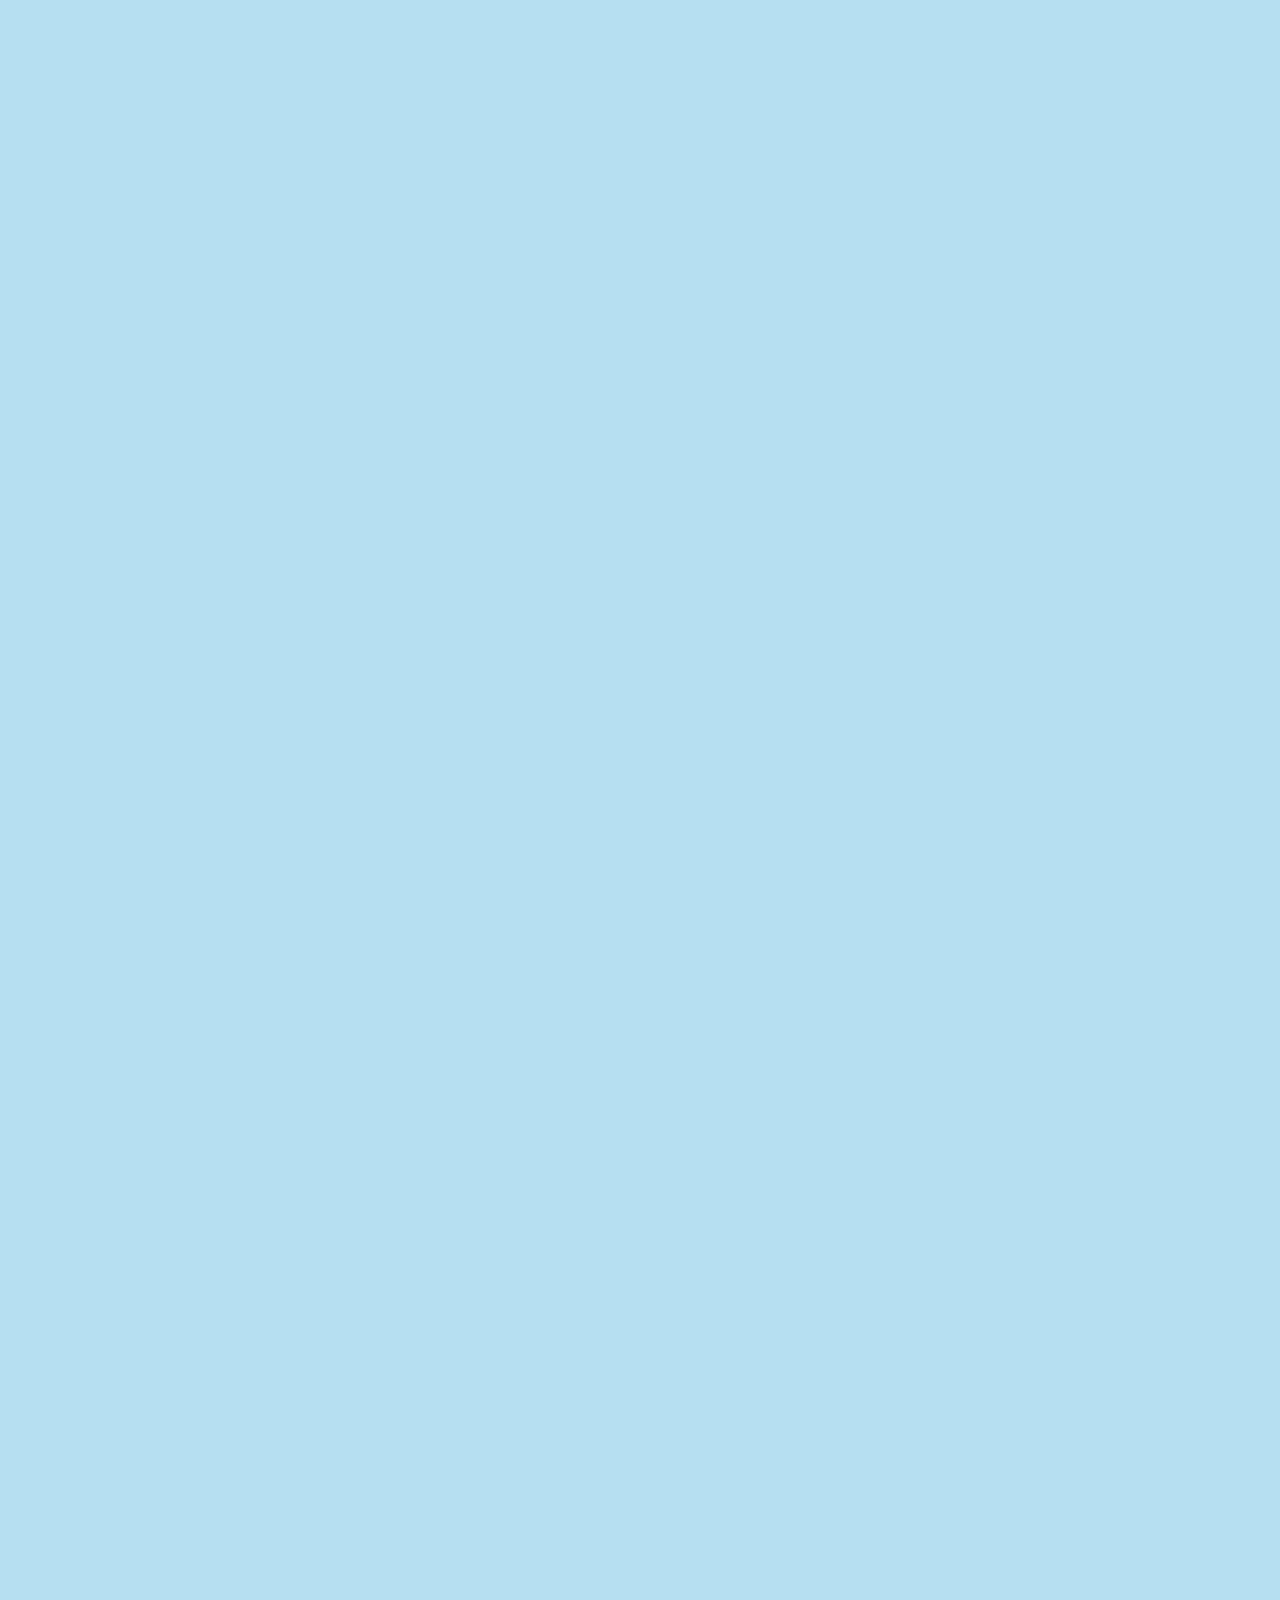
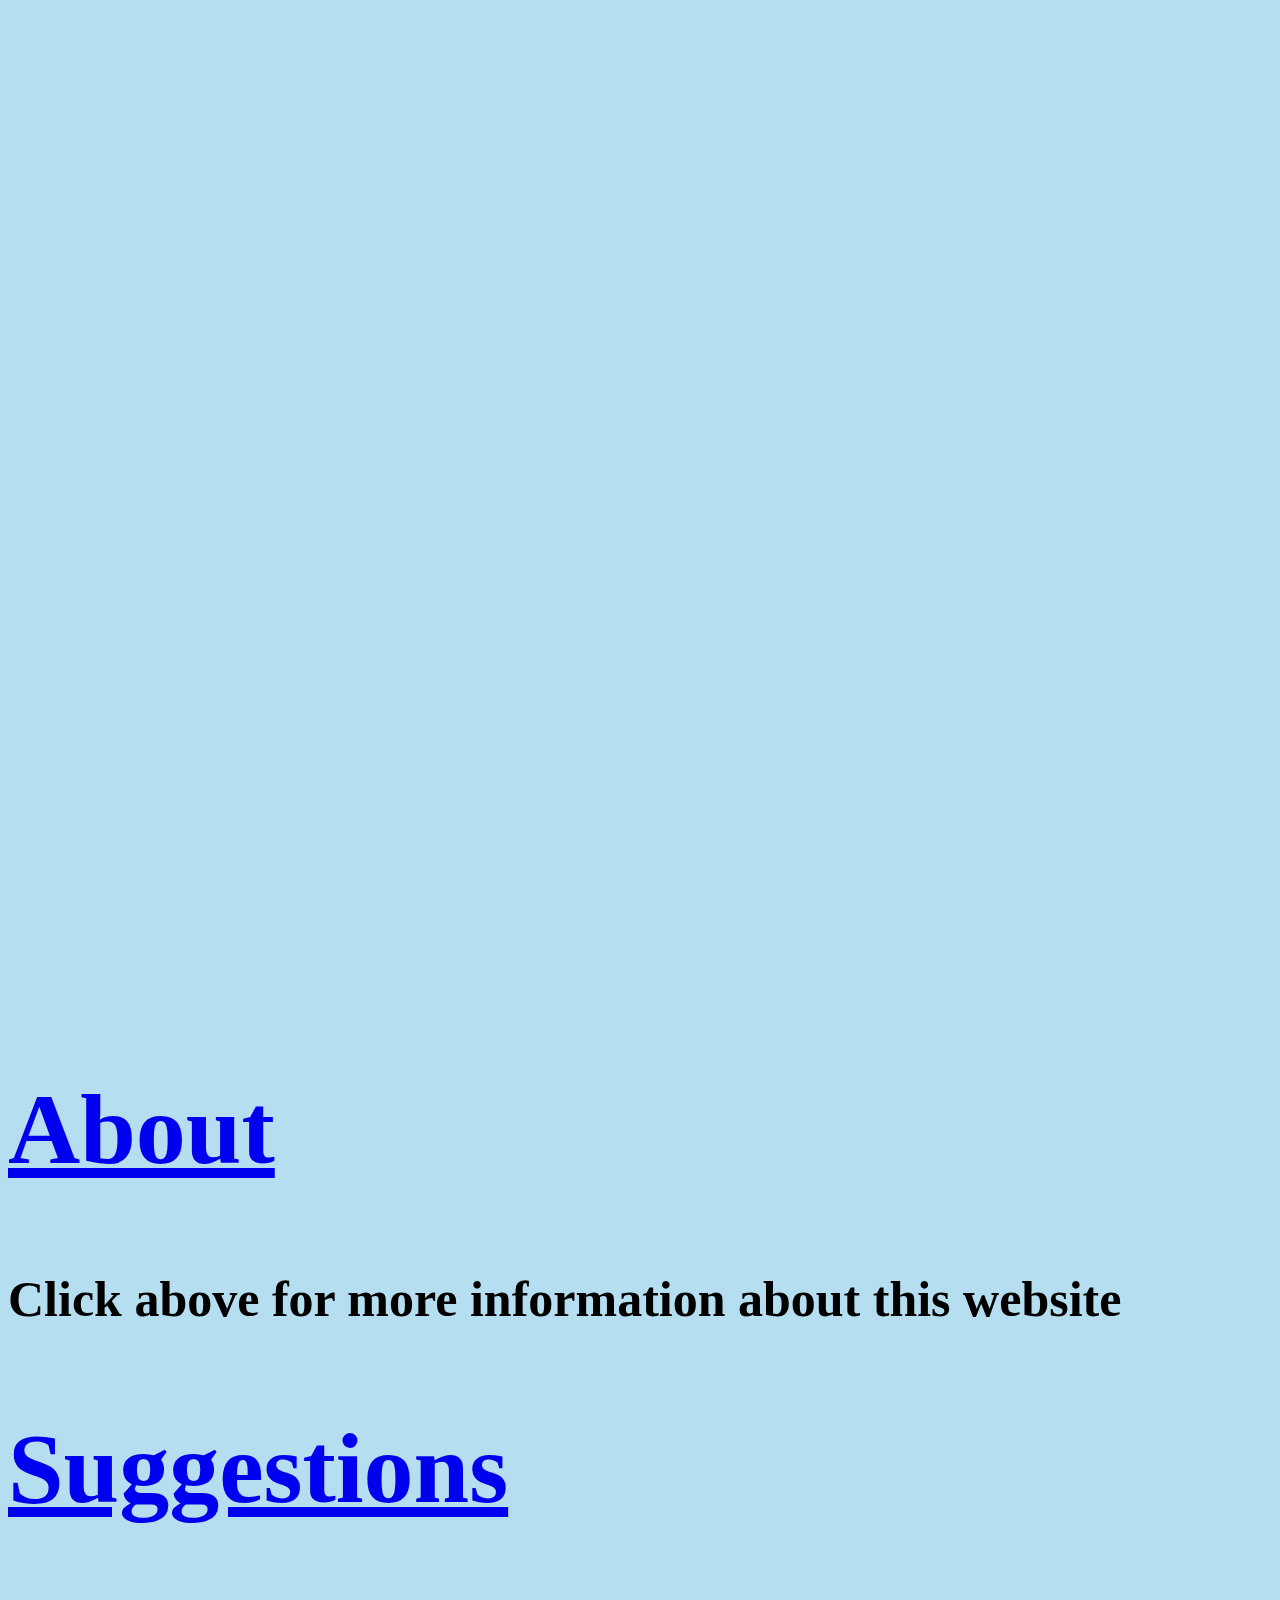
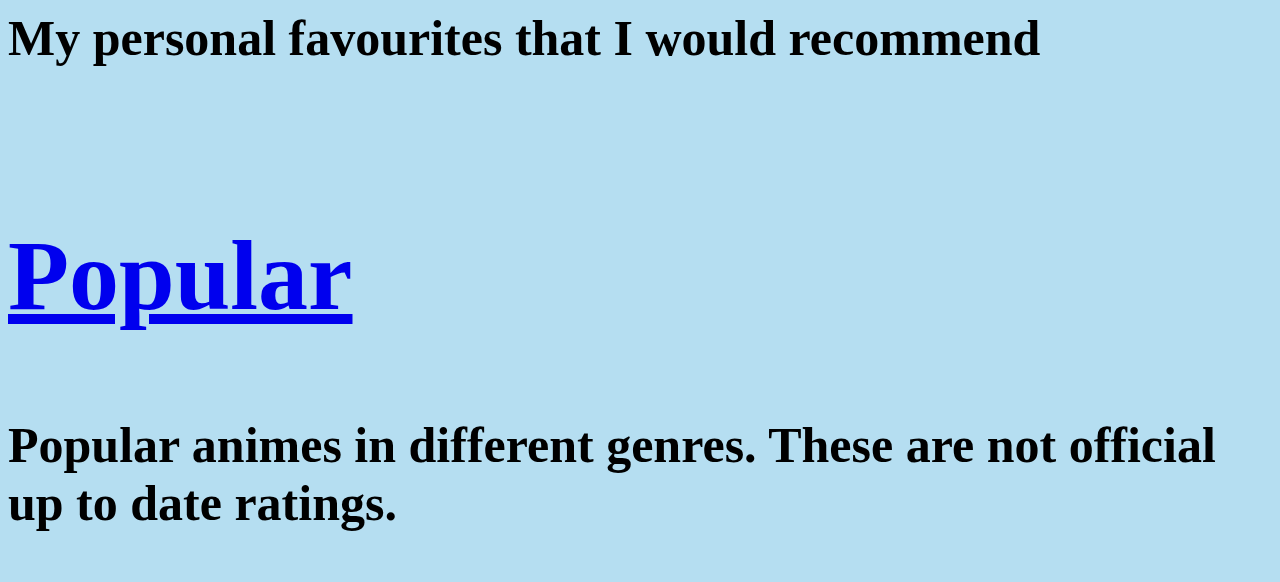
<file: index.html>
<!DOCTYPE html>
<html lang="en">
    <head>
        <title>Anime Website</title>
        <meta name="description" content="An HTML basic: 
        Boilerplate">
        <meta name="author" content="Olena Walker">


        <link rel="stylesheet" href="style.css">
    </head>


<body>
    
    <h1>Anime</h1>
        <div class="about"></div>
        <h2><a href="about.html"> About</a></h2> 
        <h3>Click above for more information about this website </h3>
        <div class="suggest"> </div>
        <h2><a href="suggestions.html">Suggestions</a></h2>
        <h3>My personal favourites that I would recommend</h3>
        <br>
        <div class="pop"> </div>
        <h2><a href="popular.html">Popular</a></h2>
        <h3>Popular animes in different genres. These are not official up to date ratings.</h3>


        <div class="end"> </div>
</body>

</html>
</file>
<file: style.css>
h1 { 
    background-image: url('https://cdn.wallpapersafari.com/31/65/r6DsZY.jpg');
    height: 1600px;
    width: 5700px;
    background-size: cover;
    font-size: 800px;
    font-family:Lucida Handwriting, cursive;
    text-align: center;
    position: fixed top;
    padding-top: 0px;
}

h2 {
    font-family: Lucida Handwriting, cursive;
    font-size: 100px;
}

h3 {
    border-style: solid white 3px;
    font-size: 50px;
}

body {
    background-color: rgb(181, 222, 241);
}

div {
    border-style: dotted rgb(180, 180, 180) 5px;
}
</file>
